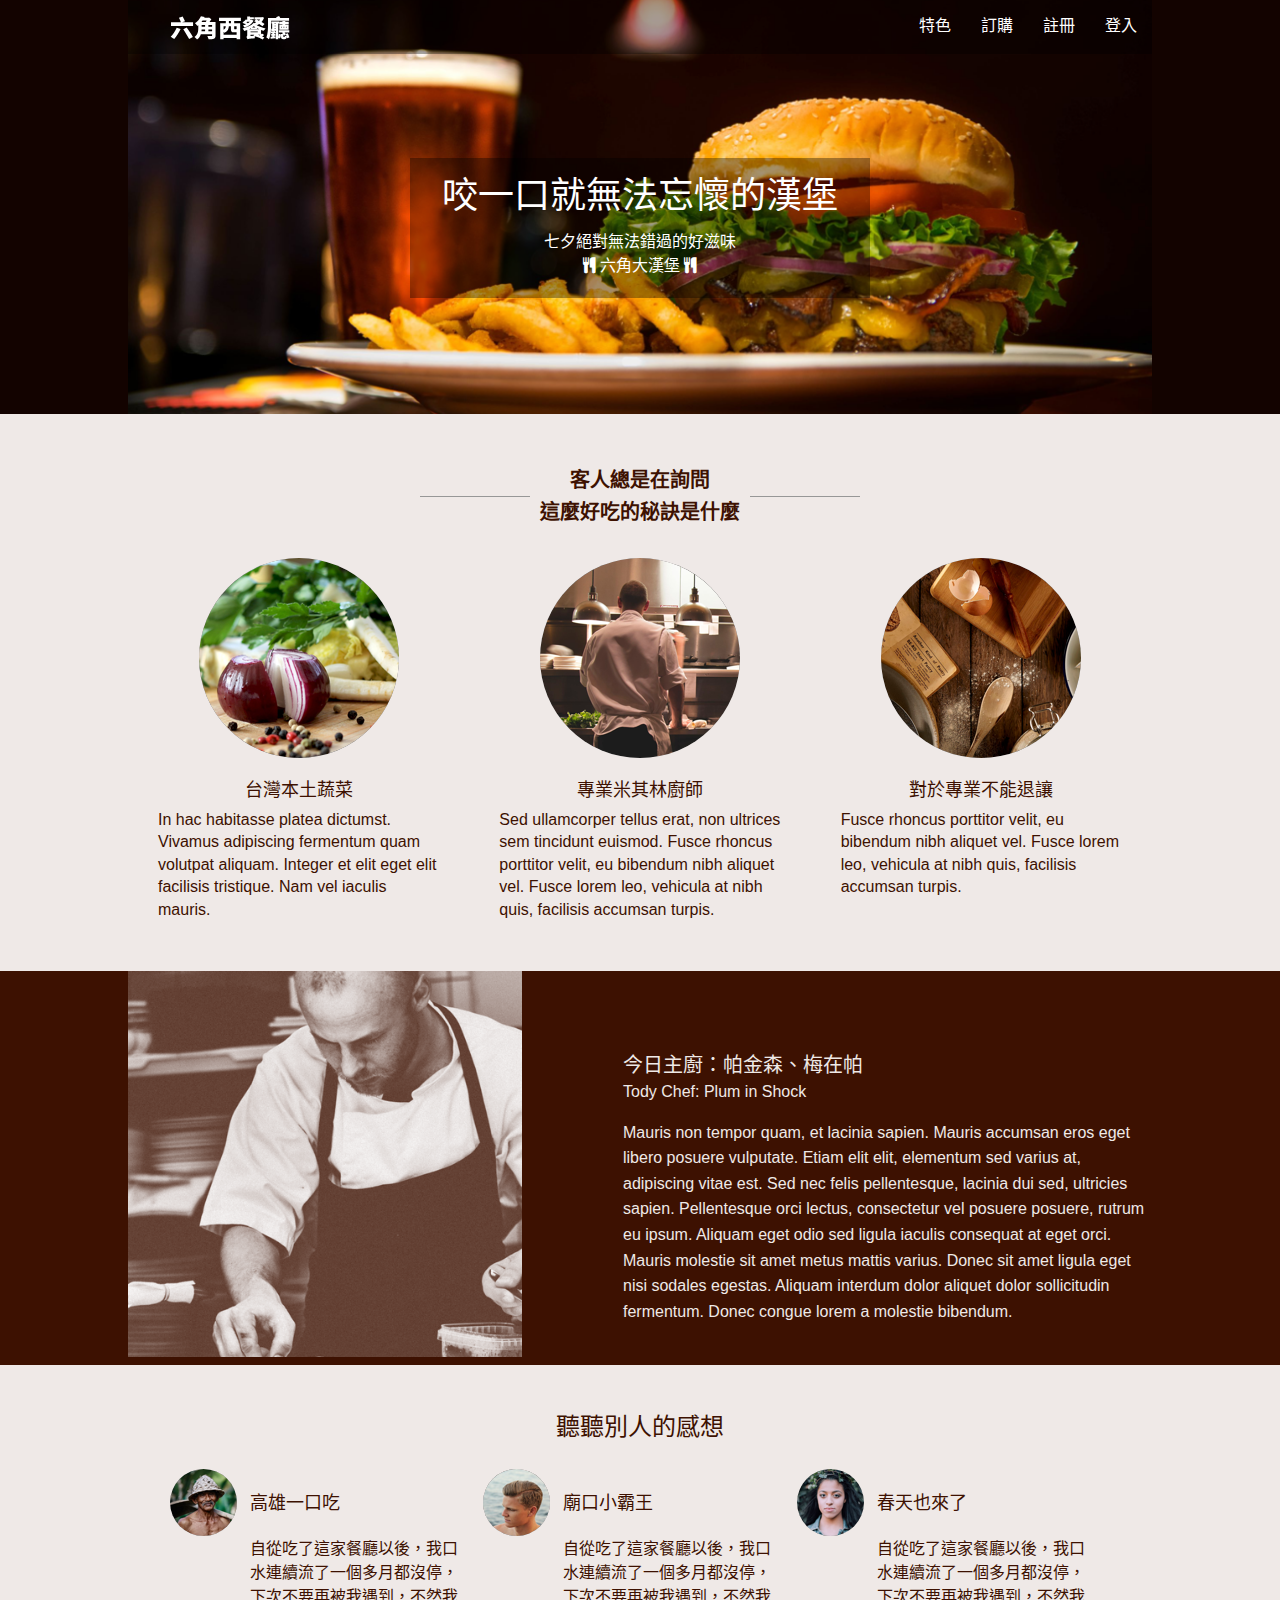
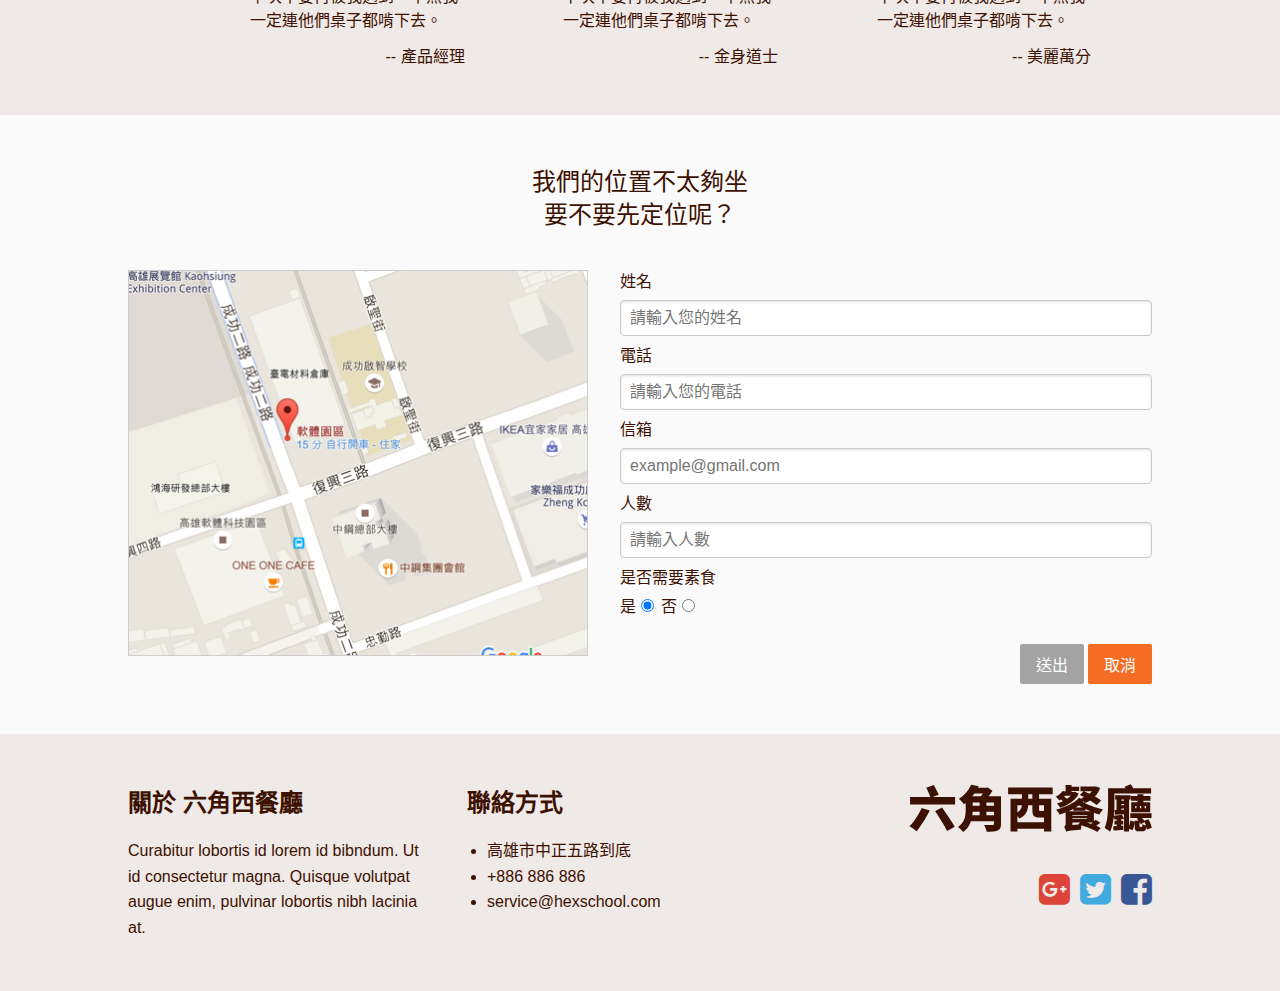
<file: index.html>
<!DOCTYPE html>
<html lang="zh-TW">
	<head>
		<meta charset="utf-8">
		<meta http-equiv="X-UA-Compatible" content="IE=edge,chrome=1">
		<meta name="viewport" content="width=device-width, initial-scale=1.0, shrink-to-fit=no">
		<title>六角西餐廳 - 您美味的新選擇</title>
		<link rel="shortcut icon" href="favicon.ico">
		<meta name='description' content='打破影音課程售後不理，我們在線上等著你。 ' />
		<meta property="og:title" content="帶你學到會的線上課程  | 六角學院" />
		<meta property="og:description" content="打破影音課程售後不理，我們在線上等著你。">
		<meta property="og:type" content="website" />
		<meta property="og:url" content="https://xxxxxx" />
		<meta property="og:image" content="https://firebasestorage.googleapis.com/v0/b/hexschool-api.appspot.com/o/web%2Fog-images%2Fjavascript_banner_0409.png?alt=media&token=30fd2575-b8f7-46ee-be90-011301f0cc61" />
		<meta content="Ryan chen" name="author">
		<link rel="stylesheet" href="https://maxcdn.bootstrapcdn.com/font-awesome/4.6.3/css/font-awesome.min.css">
		<link rel="stylesheet" href="css/forms-min.css">
		<link rel="stylesheet" href="css/custom.css">
		<!--[if lt IE 9]>
			<script src="https://cdnjs.cloudflare.com/ajax/libs/html5shiv/3.7.3/html5shiv.min.js"></script>
			<script src="https://cdnjs.cloudflare.com/ajax/libs/respond.js/1.4.2/respond.min.js"></script>
		<![endif]-->
	</head>
	<body>
		<div class="wrapper">
			<div class="header">
				<div class="row">
					<input type="checkbox" name="" id="hb">
	                <label for="hb" class="hb-btn"></label>
					<div class="menu">
						<h1 class="logo"><a href="index.html">六角西餐廳</a></h1>
						<ul>
							<li><a href="index.html">特色</a></li>
							<li><a href="ordercarts.html">訂購</a></li>
							<li><a href="register.html">註冊</a></li>
							<li><a href="login.html">登入</a></li>
						</ul>
					</div>
					<div class="clearfix"></div>
					<div class="banner-title">
						<h2>咬一口就無法忘懷的漢堡</h2>
						<span>七夕絕對無法錯過的好滋味</span>
						<br>
						<span><i class="fa fa-cutlery"></i> 六角大漢堡 <i class="fa fa-cutlery"></i></span>
					</div>
				</div>
			</div>		
			<div class="content">
				<div class="row">
					<div class="content-title">
						<h3>客人總是在詢問<br>這麼好吃的秘訣是什麼</h3>
					</div>
					<div class="secret-main">
						<ul>
							<li>
								<img src="img/feature_1.png" alt="">
								<h4>台灣本土蔬菜</h4>
								<p>In hac habitasse platea dictumst. Vivamus adipiscing fermentum quam volutpat aliquam. Integer et elit eget elit facilisis tristique. Nam vel iaculis mauris.</p>
							</li>
							<li>
								<img src="img/feature_2.png" alt="">
								<h4>專業米其林廚師</h4>
								<p>Sed ullamcorper tellus erat, non ultrices sem tincidunt euismod. Fusce rhoncus porttitor velit, eu bibendum nibh aliquet vel. Fusce lorem leo, vehicula at nibh quis, facilisis accumsan turpis.</p>
							</li>
							<li>
								<img src="img/feature_3.png" alt="">
								<h4>對於專業不能退讓</h4>
								<p>Fusce rhoncus porttitor velit, eu bibendum nibh aliquet vel. Fusce lorem leo, vehicula at nibh quis, facilisis accumsan turpis.</p>
							</li>
						</ul>
					</div>
				</div>
				<div class="today-chef">
					<div class="row">
						<div class="chef-img">
							<img src="img/main_chef_brown.png" alt="今日主廚">
						</div>
						<div class="chef">
							<h4>今日主廚：帕金森、梅在帕</h4>
							<p>Tody Chef: Plum in Shock</p>						
							<p>Mauris non tempor quam, et lacinia sapien. Mauris accumsan eros eget libero posuere vulputate. Etiam elit elit, elementum sed varius at, adipiscing vitae est. Sed nec felis pellentesque, lacinia dui sed, ultricies sapien. Pellentesque orci lectus, consectetur vel posuere posuere, rutrum eu ipsum. Aliquam eget odio sed ligula iaculis consequat at eget orci. Mauris molestie sit amet metus mattis varius. Donec sit amet ligula eget nisi sodales egestas. Aliquam interdum dolor aliquet dolor sollicitudin fermentum. Donec congue lorem a molestie bibendum.</p>
						</div>
					</div>
				</div>
				<div class="feeling">
					<div class="row">
						<h3>聽聽別人的感想</h3>
						<ul>
							<li>
								<img src="img/avatar_1.png" alt="">
								<div class="person">
									<h4>高雄一口吃</h4>
									<p>自從吃了這家餐廳以後，我口水連續流了一個多月都沒停，下次不要再被我遇到，不然我一定連他們桌子都啃下去。</p>
									<span> -- 產品經理</span>
								</div>
							</li>
							<li>
								<img src="img/avatar_2.png" alt="">
								<div class="person">
									<h4>廟口小霸王</h4>
									<p>自從吃了這家餐廳以後，我口水連續流了一個多月都沒停，下次不要再被我遇到，不然我一定連他們桌子都啃下去。</p>
									<span> -- 金身道士</span>
								</div>
							</li>
							<li>
								<img src="img/avatar_3.png" alt="">
								<div class="person">
									<h4>春天也來了</h4>
									<p>自從吃了這家餐廳以後，我口水連續流了一個多月都沒停，下次不要再被我遇到，不然我一定連他們桌子都啃下去。</p>
									<span> -- 美麗萬分</span>
								</div>
							</li>
						</ul>
					</div>
				</div>
				<div class="place">
					<div class="row">
						<h3>我們的位置不太夠坐<br>要不要先定位呢？</h3>
						<div class="connection">
							<div class="connetion-img">
								<img src="img/Map.png" alt="">
							</div>
							</div>
							<div class="contact-us">
								<form class="pure-form pure-form-stacked" action="index.html" method="get" accept-charset="utf-8">
									<label for="name">姓名</label>
									<input class="pure-input-1" type="text" id="name" name="name" placeholder="請輸入您的姓名" required>
									<label for="tel">電話</label>
									<input class="pure-input-1" type="tel" id="tel" name="tel" placeholder="請輸入您的電話" required>
									<label for="email">信箱</label>
									<input class="pure-input-1" type="email" id="email" name="email" placeholder="example@gmail.com">
									<label for="number">人數</label>
									<input class="pure-input-1" type="number" id="number" name="number" placeholder="請輸入人數">
									<label>是否需要素食</label>
									<label class="inline" for="vegetarianfood">是<input type="radio" name="vegetarianfood" id="vegetarianfood" value="是" placeholder="" checked=""></label>
									<label class="inline" for="food">否<input type="radio" name="vegetarianfood" id="food" value="否" placeholder=""></label>
								</form>
								<div class="contact-us-btn">
									<button class="btn btn-default" type="" value="送出">送出</button>
									<button class="btn btn-warning" type="" value="取消">取消</button>
								</div>
							</div>	
						</div>
					</div>
				</div>	
			</div>
			<div class="footer">
				<div class="row">
					<div class="about-hex">
						<h3>關於 六角西餐廳</h3>
						<p>Curabitur lobortis id lorem id bibndum. Ut id consectetur magna. Quisque volutpat augue enim, pulvinar lobortis nibh lacinia at. </p>
					</div>
					<div class="contact-hex">
						<h3>聯絡方式</h3>
						<ul style="list-style:disc;">
							<li>高雄市中正五路到底</li>
							<li>+886 886 886</li>
							<li>service@hexschool.com</li>
						</ul>
					</div>
					<div class="community-hex">
						<img src="img/logo_l@svg.svg" alt="">
						<div class="community-icon">
							<i class="fa fa-google-plus-square google-icon" aria-hidden="true"></i>
							<i class="fa fa-twitter-square twitter-icon" aria-hidden="true"></i>
							<i class="fa fa-facebook-square facebook-icon" aria-hidden="true"></i>
						</div>
					</div>
				</div>
			</div>
		</div>
	</body>
</html>
</file>
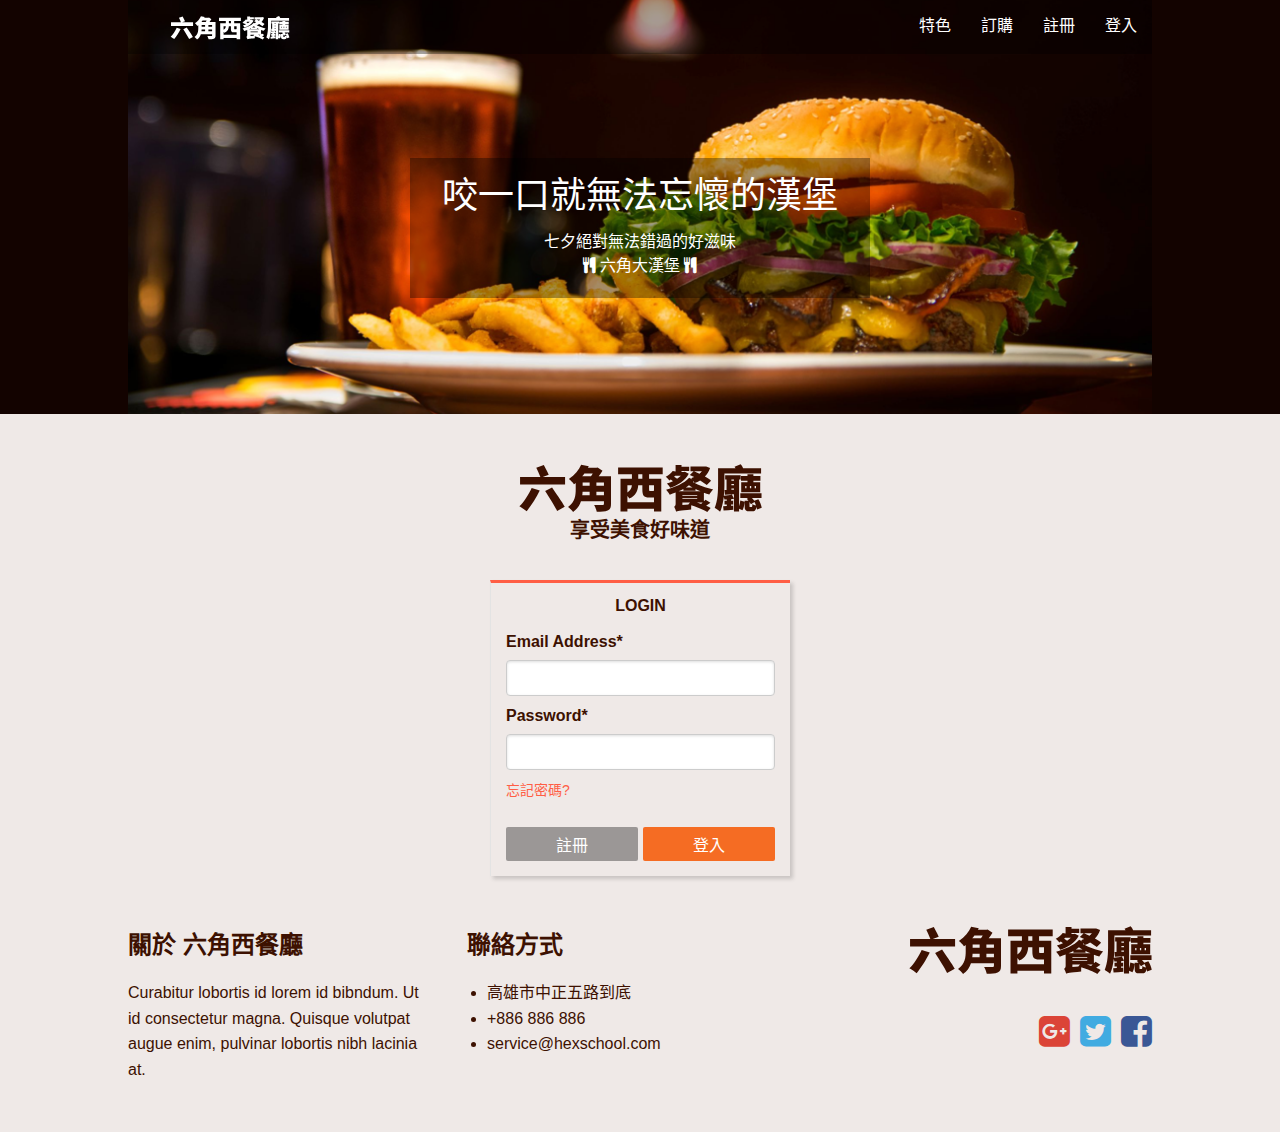
<file: login.html>
<!DOCTYPE html>
<html lang="zh-TW">
	<head>
		<meta charset="utf-8">
		<meta http-equiv="X-UA-Compatible" content="IE=edge,chrome=1">
		<meta name="viewport" content="width=device-width, initial-scale=1.0, shrink-to-fit=no">
		<title>六角西餐廳 - 您美味的新選擇</title>
		<link rel="shortcut icon" href="favicon.ico">
		<meta name='description' content='打破影音課程售後不理，我們在線上等著你。 ' />
		<meta property="og:title" content="帶你學到會的線上課程  | 六角學院" />
		<meta property="og:description" content="打破影音課程售後不理，我們在線上等著你。">
		<meta property="og:type" content="website" />
		<meta property="og:url" content="https://xxxxxx" />
		<meta property="og:image" content="https://firebasestorage.googleapis.com/v0/b/hexschool-api.appspot.com/o/web%2Fog-images%2Fjavascript_banner_0409.png?alt=media&token=30fd2575-b8f7-46ee-be90-011301f0cc61" />
		<meta content="Ryan chen" name="author">
		<link rel="stylesheet" href="https://maxcdn.bootstrapcdn.com/font-awesome/4.6.3/css/font-awesome.min.css">
		<link rel="stylesheet" href="css/forms-min.css">
		<link rel="stylesheet" href="css/custom.css">
		<!--[if lt IE 9]>
			<script src="https://cdnjs.cloudflare.com/ajax/libs/html5shiv/3.7.3/html5shiv.min.js"></script>
			<script src="https://cdnjs.cloudflare.com/ajax/libs/respond.js/1.4.2/respond.min.js"></script>
		<![endif]-->
	</head>
	<body>
		<div class="wrapper">
			<div class="header">
				<div class="row">
					<input type="checkbox" name="" id="hb">
	                <label for="hb" class="hb-btn"></label>
					<div class="menu">
						<h1 class="logo"><a href="index.html">六角西餐廳</a></h1>
						<ul>
							<li><a href="index.html">特色</a></li>
							<li><a href="ordercarts.html">訂購</a></li>
							<li><a href="register.html">註冊</a></li>
							<li><a href="login.html">登入</a></li>
						</ul>
					</div>
					<div class="clearfix"></div>
					<div class="banner-title">
						<h2>咬一口就無法忘懷的漢堡</h2>
						<span>七夕絕對無法錯過的好滋味</span>
						<br>
						<span><i class="fa fa-cutlery"></i> 六角大漢堡 <i class="fa fa-cutlery"></i></span>
					</div>
				</div>
			</div>		
			<div class="content">
				<div class="login-group">
					<img src="img/logo_l@svg.svg" alt="">
					<h3>享受美食好味道</h3>
					<div class="login">
						<form class="pure-form pure-form-stacked">
							<h4>LOGIN</h4>	
							<label for="email">Email Address*</label>
							<input class="pure-input-1" type="email" name="email" id="email" required>
							<label for="password">Password*</label>
							<input class="pure-input-1" type="password" name="password" id="password" required>
							<span class="forget-pass"><a href="#">忘記密碼?</a></span>
							<div class="login-btn">
								<button class="btn btn-default" type="button" value="註冊">註冊</button>
								<button class="btn btn-warning" type="button" value="登入">登入</button>
							</div>
						</form>	
					</div>
				</div>
			</div>
			<div class="footer">
				<div class="row">
					<div class="about-hex">
						<h3>關於 六角西餐廳</h3>
						<p>Curabitur lobortis id lorem id bibndum. Ut id consectetur magna. Quisque volutpat augue enim, pulvinar lobortis nibh lacinia at. </p>
					</div>
					<div class="contact-hex">
						<h3>聯絡方式</h3>
						<ul style="list-style:disc;">
							<li>高雄市中正五路到底</li>
							<li>+886 886 886</li>
							<li>service@hexschool.com</li>
						</ul>
					</div>
					<div class="community-hex">
						<img src="img/logo_l@svg.svg" alt="">
						<div class="community-icon">
							<i class="fa fa-google-plus-square google-icon" aria-hidden="true"></i>
							<i class="fa fa-twitter-square twitter-icon" aria-hidden="true"></i>
							<i class="fa fa-facebook-square facebook-icon" aria-hidden="true"></i>
						</div>
					</div>
				</div>
			</div>
		</div>
	</body>
</html>
</file>
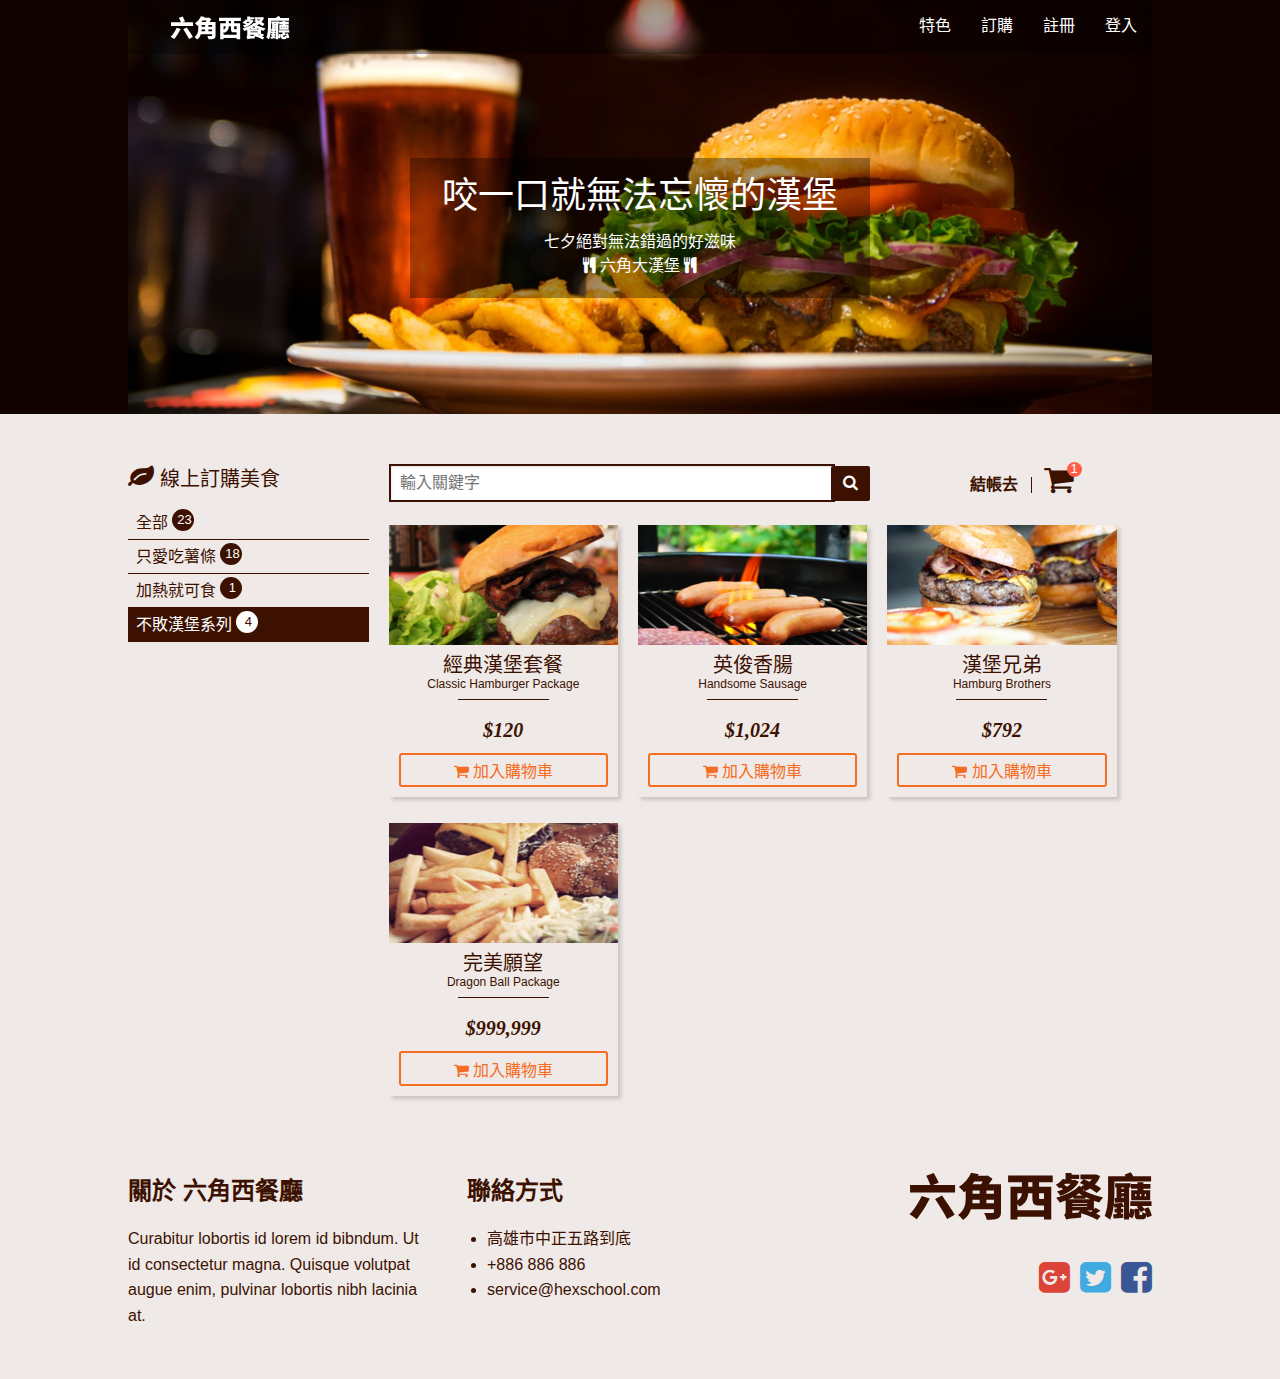
<file: ordercarts.html>
<!DOCTYPE html>
<html lang="zh-TW">
	<head>
		<meta charset="utf-8">
		<meta http-equiv="X-UA-Compatible" content="IE=edge,chrome=1">
		<meta name="viewport" content="width=device-width, initial-scale=1.0, shrink-to-fit=no">
		<title>六角西餐廳 - 您美味的新選擇</title>
		<link rel="shortcut icon" href="favicon.ico">
		<meta name='description' content='打破影音課程售後不理，我們在線上等著你。 ' />
		<meta property="og:title" content="帶你學到會的線上課程  | 六角學院" />
		<meta property="og:description" content="打破影音課程售後不理，我們在線上等著你。">
		<meta property="og:type" content="website" />
		<meta property="og:url" content="https://xxxxxx" />
		<meta property="og:image" content="https://firebasestorage.googleapis.com/v0/b/hexschool-api.appspot.com/o/web%2Fog-images%2Fjavascript_banner_0409.png?alt=media&token=30fd2575-b8f7-46ee-be90-011301f0cc61" />
		<meta content="Ryan chen" name="author">
		<link rel="stylesheet" href="https://maxcdn.bootstrapcdn.com/font-awesome/4.6.3/css/font-awesome.min.css">
		<link rel="stylesheet" href="css/forms-min.css">
		<link rel="stylesheet" href="css/custom.css">
		<!--[if lt IE 9]>
			<script src="https://cdnjs.cloudflare.com/ajax/libs/html5shiv/3.7.3/html5shiv.min.js"></script>
			<script src="https://cdnjs.cloudflare.com/ajax/libs/respond.js/1.4.2/respond.min.js"></script>
		<![endif]-->
	</head>
	<body>
		<div class="wrapper">
			<div class="header">
				<div class="row">
					<input type="checkbox" name="" id="hb">
	                <label for="hb" class="hb-btn"></label>
					<div class="menu">
						<h1 class="logo"><a href="index.html">六角西餐廳</a></h1>
						<ul>
							<li><a href="index.html">特色</a></li>
							<li><a href="ordercarts.html">訂購</a></li>
							<li><a href="register.html">註冊</a></li>
							<li><a href="login.html">登入</a></li>
						</ul>
					</div>
					<div class="clearfix"></div>
					<div class="banner-title">
						<h2>咬一口就無法忘懷的漢堡</h2>
						<span>七夕絕對無法錯過的好滋味</span>
						<br>
						<span><i class="fa fa-cutlery"></i> 六角大漢堡 <i class="fa fa-cutlery"></i></span>
					</div>
				</div>
			</div>		
			<div class="content-order">
				<div class="row">
					<div class="aside-list">
						<h3><i class="fa fa-leaf" aria-hidden="true"></i> 線上訂購美食</h3>
						<ul>
							<li><a href="#">全部 <span>23</span></a></li>
							<li><a href="#">只愛吃薯條 <span>18</span></a></li>
							<li><a href="#">加熱就可食 <span>1</span></a></li>
							<li class="active"><a href="#">不敗漢堡系列 <span>4</span></a></li>
						</ul>
					</div>
					<div class="list-menu">
						<div class="search-line">
							<form class="pure-form">
								<input class="input-search" type="search" name="search" placeholder="輸入關鍵字" required>
								<button type="submit" class="btn btn-search"> <i class="fa fa-search" aria-hidden="true"></i></button>
							</form>
							<div class="pay-block">
								<a href="#" class="pay">結帳去 </a>
								<i class="fa fa-shopping-cart" aria-hidden="true"></i>
								<span class="pay-mes">1</span>
							</div>
							<!-- <div class="clearfix"></div> -->
						</div>
						<div class="list-menu-order">
							<ul>
								<li>
									<div class="pay-menu-list">
										<!-- <img src="img/product_1.png" alt=""> -->
										<div class="food-img"></div>
										<div class="pay-info-group">
											<h3>經典漢堡套餐</h3>
											<span>Classic Hamburger Package</span>
											<hr>
											<span>$120 </span>
											<a href="#" class="btn btn-carts"><i class="fa fa-shopping-cart" aria-hidden="true"></i> 加入購物車</a>
										</div>
									</div>
								</li>
								<li>
									<div class="pay-menu-list">
										<!-- <img src="img/product_2.png" alt=""> -->
										<div class="food-img"></div>
										<div class="pay-info-group">
											<h3>英俊香腸</h3>
											<span>Handsome Sausage</span>
											<hr>
											<span>$1,024 </span>
											<a href="#" class="btn btn-carts"><i class="fa fa-shopping-cart" aria-hidden="true"></i> 加入購物車</a>
										</div>
									</div>
								</li>
								<li>
									<div class="pay-menu-list">
										<!-- <img src="img/product_3.png" alt=""> -->
										<div class="food-img"></div>
										<div class="pay-info-group">
											<h3>漢堡兄弟</h3>
											<span>Hamburg Brothers</span>
											<hr>
											<span>$792</span>
											<a href="#" class="btn btn-carts"><i class="fa fa-shopping-cart" aria-hidden="true"></i> 加入購物車</a>
										</div>
									</div>
								</li>
								<li>
									<div class="pay-menu-list">
										<!-- <img src="img/product_4.png" alt=""> -->
										<div class="food-img"></div>
										<div class="pay-info-group">
											<h3>完美願望</h3>
											<span>Dragon Ball Package</span>
											<hr>
											<span>$999,999 </span>
											<a href="#" class="btn btn-carts"><i class="fa fa-shopping-cart" aria-hidden="true"></i> 加入購物車</a>
										</div>
									</div>
								</li>
							</ul>
						</div>
					</div>
				</div>
			</div>
			<div class="footer">
				<div class="row">
					<div class="about-hex">
						<h3>關於 六角西餐廳</h3>
						<p>Curabitur lobortis id lorem id bibndum. Ut id consectetur magna. Quisque volutpat augue enim, pulvinar lobortis nibh lacinia at. </p>
					</div>
					<div class="contact-hex">
						<h3>聯絡方式</h3>
						<ul style="list-style:disc;">
							<li>高雄市中正五路到底</li>
							<li>+886 886 886</li>
							<li>service@hexschool.com</li>
						</ul>
					</div>
					<div class="community-hex">
						<img src="img/logo_l@svg.svg" alt="">
						<div class="community-icon">
							<i class="fa fa-google-plus-square google-icon" aria-hidden="true"></i>
							<i class="fa fa-twitter-square twitter-icon" aria-hidden="true"></i>
							<i class="fa fa-facebook-square facebook-icon" aria-hidden="true"></i>
						</div>
					</div>
				</div>
			</div>
		</div>
	</body>
</html>
</file>
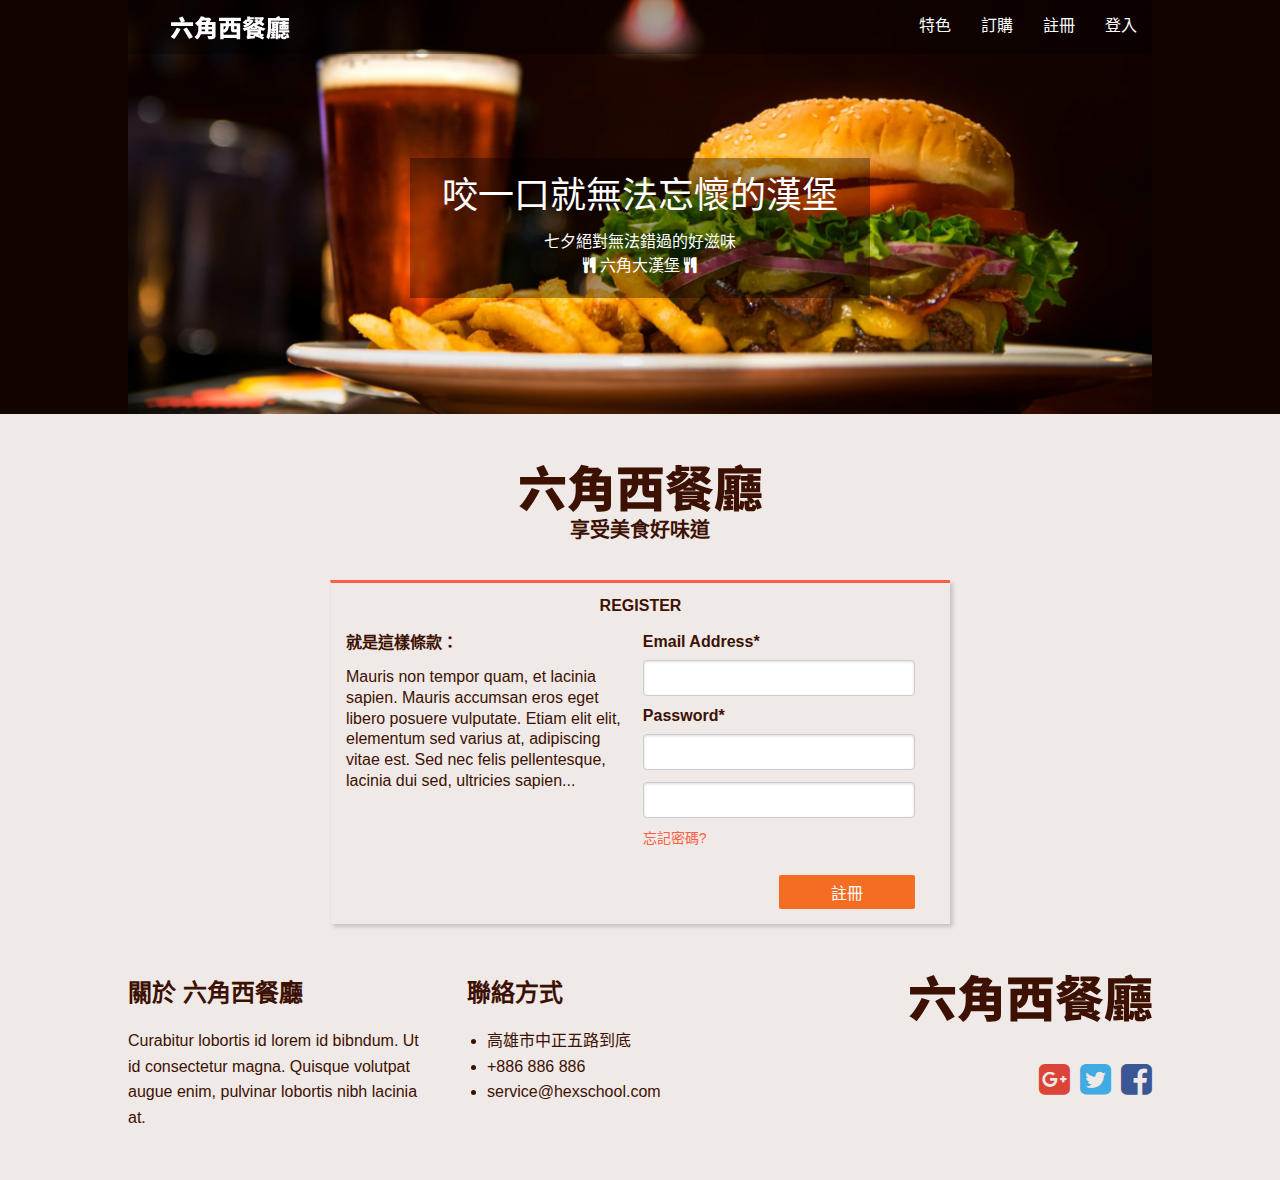
<file: register.html>
<!DOCTYPE html>
<html lang="zh-TW">
	<head>
		<meta charset="utf-8">
		<meta http-equiv="X-UA-Compatible" content="IE=edge,chrome=1">
		<meta name="viewport" content="width=device-width, initial-scale=1.0, shrink-to-fit=no">
		<title>六角西餐廳 - 您美味的新選擇</title>
		<link rel="shortcut icon" href="favicon.ico">
		<meta name='description' content='打破影音課程售後不理，我們在線上等著你。 ' />
		<meta property="og:title" content="帶你學到會的線上課程  | 六角學院" />
		<meta property="og:description" content="打破影音課程售後不理，我們在線上等著你。">
		<meta property="og:type" content="website" />
		<meta property="og:url" content="https://xxxxxx" />
		<meta property="og:image" content="https://firebasestorage.googleapis.com/v0/b/hexschool-api.appspot.com/o/web%2Fog-images%2Fjavascript_banner_0409.png?alt=media&token=30fd2575-b8f7-46ee-be90-011301f0cc61" />
		<meta content="Ryan chen" name="author">
		<link rel="stylesheet" href="https://maxcdn.bootstrapcdn.com/font-awesome/4.6.3/css/font-awesome.min.css">
		<link rel="stylesheet" href="css/forms-min.css">
		<link rel="stylesheet" href="css/custom.css">
		<!--[if lt IE 9]>
			<script src="https://cdnjs.cloudflare.com/ajax/libs/html5shiv/3.7.3/html5shiv.min.js"></script>
			<script src="https://cdnjs.cloudflare.com/ajax/libs/respond.js/1.4.2/respond.min.js"></script>
		<![endif]-->
	</head>
	<body>
		<div class="wrapper">
			<div class="header">
				<div class="row">
					<input type="checkbox" name="" id="hb">
	                <label for="hb" class="hb-btn"></label>
					<div class="menu">
						<h1 class="logo"><a href="index.html">六角西餐廳</a></h1>
						<ul>
							<li><a href="index.html">特色</a></li>
							<li><a href="ordercarts.html">訂購</a></li>
							<li><a href="register.html">註冊</a></li>
							<li><a href="login.html">登入</a></li>
						</ul>
					</div>
					<div class="clearfix"></div>
					<div class="banner-title">
						<h2>咬一口就無法忘懷的漢堡</h2>
						<span>七夕絕對無法錯過的好滋味</span>
						<br>
						<span><i class="fa fa-cutlery"></i> 六角大漢堡 <i class="fa fa-cutlery"></i></span>
					</div>
				</div>
			</div>		
			<div class="content">
				<div class="register-group">
					<img src="img/logo_l@svg.svg" alt="">
					<h3>享受美食好味道</h3>
					<div class="register clearfix">
						<h4>REGISTER</h4>	
						<div class="terms">
							<h4>就是這樣條款：</h4>
							<p>Mauris non tempor quam, et lacinia sapien. Mauris accumsan eros eget libero posuere vulputate. Etiam elit elit, elementum sed varius at, adipiscing vitae est. Sed nec felis pellentesque, lacinia dui sed, ultricies sapien...</p>
						</div>
						<form class="pure-form pure-form-stacked">
							<label for="email">Email Address*</label>
							<input class="pure-input-1" type="email" name="email" id="email" required>
							<label for="password">Password*</label>
							<input class="pure-input-1" type="password" name="password" id="password" required>
							<input class="pure-input-1" type="password" name="password" id="password" required>
							<span class="forget-pass"><a href="#">忘記密碼?</a></span>
							<div class="register-btn">
								<button class="btn btn-warning" type="button" value="註冊">註冊</button>
							</div>
						</form>
					</div>
				</div>
			</div>
			<div class="footer">
				<div class="row">
					<div class="about-hex">
						<h3>關於 六角西餐廳</h3>
						<p>Curabitur lobortis id lorem id bibndum. Ut id consectetur magna. Quisque volutpat augue enim, pulvinar lobortis nibh lacinia at. </p>
					</div>
					<div class="contact-hex">
						<h3>聯絡方式</h3>
						<ul style="list-style:disc;">
							<li>高雄市中正五路到底</li>
							<li>+886 886 886</li>
							<li>service@hexschool.com</li>
						</ul>
					</div>
					<div class="community-hex">
						<img src="img/logo_l@svg.svg" alt="">
						<div class="community-icon">
							<i class="fa fa-google-plus-square google-icon" aria-hidden="true"></i>
							<i class="fa fa-twitter-square twitter-icon" aria-hidden="true"></i>
							<i class="fa fa-facebook-square facebook-icon" aria-hidden="true"></i>
						</div>
					</div>
				</div>
			</div>
		</div>
	</body>
</html>
</file>
<file: css/forms-min.css>
/*!
Pure v1.0.0
Copyright 2013 Yahoo!
Licensed under the BSD License.
https://github.com/yahoo/pure/blob/master/LICENSE.md
*/
.pure-form input[type=text],.pure-form input[type=number],.pure-form input[type=search],.pure-form input[type=tel],.pure-form input[type=color],.pure-form input[type=password],.pure-form input[type=email],.pure-form input[type=url],.pure-form input[type=date],.pure-form input[type=month],.pure-form input[type=time],.pure-form input[type=datetime],.pure-form input[type=datetime-local],.pure-form input[type=week],.pure-form select,.pure-form textarea{padding:.5em .6em;display:inline-block;border:1px solid #ccc;box-shadow:inset 0 1px 3px #ddd;border-radius:4px;vertical-align:middle;box-sizing:border-box}.pure-form input:not([type]){padding:.5em .6em;display:inline-block;border:1px solid #ccc;box-shadow:inset 0 1px 3px #ddd;border-radius:4px;box-sizing:border-box}.pure-form input[type=color]{padding:.2em .5em}.pure-form input:not([type]):focus,.pure-form input[type=text]:focus,.pure-form input[type=number]:focus,.pure-form input[type=search]:focus,.pure-form input[type=tel]:focus,.pure-form input[type=color]:focus,.pure-form input[type=password]:focus,.pure-form input[type=email]:focus,.pure-form input[type=url]:focus,.pure-form input[type=date]:focus,.pure-form input[type=month]:focus,.pure-form input[type=time]:focus,.pure-form input[type=datetime]:focus,.pure-form input[type=datetime-local]:focus,.pure-form input[type=week]:focus,.pure-form select:focus,.pure-form textarea:focus{outline:0;border-color:#129FEA}.pure-form input[type=file]:focus,.pure-form input[type=radio]:focus,.pure-form input[type=checkbox]:focus{outline:#129FEA auto 1px}.pure-form .pure-checkbox,.pure-form .pure-radio{margin:.5em 0;display:block}.pure-form input:not([type])[disabled],.pure-form input[type=text][disabled],.pure-form input[type=number][disabled],.pure-form input[type=search][disabled],.pure-form input[type=tel][disabled],.pure-form input[type=color][disabled],.pure-form input[type=password][disabled],.pure-form input[type=email][disabled],.pure-form input[type=url][disabled],.pure-form input[type=date][disabled],.pure-form input[type=month][disabled],.pure-form input[type=time][disabled],.pure-form input[type=datetime][disabled],.pure-form input[type=datetime-local][disabled],.pure-form input[type=week][disabled],.pure-form select[disabled],.pure-form textarea[disabled]{cursor:not-allowed;background-color:#eaeded;color:#cad2d3}.pure-form input[readonly],.pure-form select[readonly],.pure-form textarea[readonly]{background-color:#eee;color:#777;border-color:#ccc}.pure-form input:focus:invalid,.pure-form select:focus:invalid,.pure-form textarea:focus:invalid{color:#b94a48;border-color:#e9322d}.pure-form input[type=file]:focus:invalid:focus,.pure-form input[type=radio]:focus:invalid:focus,.pure-form input[type=checkbox]:focus:invalid:focus{outline-color:#e9322d}.pure-form select{height:2.25em;border:1px solid #ccc;background-color:#fff}.pure-form select[multiple]{height:auto}.pure-form label{margin:.5em 0 .2em}.pure-form fieldset{margin:0;padding:.35em 0 .75em;border:0}.pure-form legend{display:block;width:100%;padding:.3em 0;margin-bottom:.3em;color:#333;border-bottom:1px solid #e5e5e5}.pure-form-stacked input:not([type]),.pure-form-stacked input[type=text],.pure-form-stacked input[type=number],.pure-form-stacked input[type=search],.pure-form-stacked input[type=tel],.pure-form-stacked input[type=color],.pure-form-stacked input[type=file],.pure-form-stacked input[type=password],.pure-form-stacked input[type=email],.pure-form-stacked input[type=url],.pure-form-stacked input[type=date],.pure-form-stacked input[type=month],.pure-form-stacked input[type=time],.pure-form-stacked input[type=datetime],.pure-form-stacked input[type=datetime-local],.pure-form-stacked input[type=week],.pure-form-stacked label,.pure-form-stacked select,.pure-form-stacked textarea{display:block;margin:.25em 0}.pure-form-aligned .pure-help-inline,.pure-form-aligned input,.pure-form-aligned select,.pure-form-aligned textarea,.pure-form-message-inline{display:inline-block;vertical-align:middle}.pure-form-aligned textarea{vertical-align:top}.pure-form-aligned .pure-control-group{margin-bottom:.5em}.pure-form-aligned .pure-control-group label{text-align:right;display:inline-block;vertical-align:middle;width:10em;margin:0 1em 0 0}.pure-form-aligned .pure-controls{margin:1.5em 0 0 11em}.pure-form .pure-input-rounded,.pure-form input.pure-input-rounded{border-radius:2em;padding:.5em 1em}.pure-form .pure-group fieldset{margin-bottom:10px}.pure-form .pure-group input,.pure-form .pure-group textarea{display:block;padding:10px;margin:0 0 -1px;border-radius:0;position:relative;top:-1px}.pure-form .pure-group input:focus,.pure-form .pure-group textarea:focus{z-index:3}.pure-form .pure-group input:first-child,.pure-form .pure-group textarea:first-child{top:1px;border-radius:4px 4px 0 0;margin:0}.pure-form .pure-group input:first-child:last-child,.pure-form .pure-group textarea:first-child:last-child{top:1px;border-radius:4px;margin:0}.pure-form .pure-group input:last-child,.pure-form .pure-group textarea:last-child{top:-2px;border-radius:0 0 4px 4px;margin:0}.pure-form .pure-group button{margin:.35em 0}.pure-form .pure-input-1{width:100%}.pure-form .pure-input-3-4{width:75%}.pure-form .pure-input-2-3{width:66%}.pure-form .pure-input-1-2{width:50%}.pure-form .pure-input-1-3{width:33%}.pure-form .pure-input-1-4{width:25%}.pure-form .pure-help-inline,.pure-form-message-inline{display:inline-block;padding-left:.3em;color:#666;vertical-align:middle;font-size:.875em}.pure-form-message{display:block;color:#666;font-size:.875em}@media only screen and (max-width :480px){.pure-form button[type=submit]{margin:.7em 0 0}.pure-form input:not([type]),.pure-form input[type=text],.pure-form input[type=number],.pure-form input[type=search],.pure-form input[type=tel],.pure-form input[type=color],.pure-form input[type=password],.pure-form input[type=email],.pure-form input[type=url],.pure-form input[type=date],.pure-form input[type=month],.pure-form input[type=time],.pure-form input[type=datetime],.pure-form input[type=datetime-local],.pure-form input[type=week],.pure-form label{margin-bottom:.3em;display:block}.pure-group input:not([type]),.pure-group input[type=text],.pure-group input[type=number],.pure-group input[type=search],.pure-group input[type=tel],.pure-group input[type=color],.pure-group input[type=password],.pure-group input[type=email],.pure-group input[type=url],.pure-group input[type=date],.pure-group input[type=month],.pure-group input[type=time],.pure-group input[type=datetime],.pure-group input[type=datetime-local],.pure-group input[type=week]{margin-bottom:0}.pure-form-aligned .pure-control-group label{margin-bottom:.3em;text-align:left;display:block;width:100%}.pure-form-aligned .pure-controls{margin:1.5em 0 0}.pure-form .pure-help-inline,.pure-form-message,.pure-form-message-inline{display:block;font-size:.75em;padding:.2em 0 .8em}}
</file>
<file: css/custom.css>
html, body, div, span, applet, object, iframe,
h1, h2, h3, h4, h5, h6, p, blockquote, pre,
a, abbr, acronym, address, big, cite, code,
del, dfn, em, img, ins, kbd, q, s, samp,
small, strike, strong, sub, sup, tt, var,
b, u, i, center,
dl, dt, dd, ol, ul, li,
fieldset, form, label, legend,
table, caption, tbody, tfoot, thead, tr, th, td,
article, aside, canvas, details, embed,
figure, figcaption, footer, header, hgroup,
menu, nav, output, ruby, section, summary,
time, mark, audio, video {
  margin: 0;
  padding: 0;
  border: 0;
  font-size: 100%;
  font: inherit;
  vertical-align: baseline; }

article, aside, details, figcaption, figure,
footer, header, hgroup, menu, nav, section {
  display: block; }

body {
  line-height: 1; }

ol, ul {
  list-style: none; }

blockquote, q {
  quotes: none; }

blockquote:before, blockquote:after,
q:before, q:after {
  content: '';
  content: none; }

table {
  border-collapse: collapse;
  border-spacing: 0; }

button {
  outline: none; }

a img {
  border: none; }

a {
  text-decoration: none;
  color: inherit; }

img {
  max-width: 100%;
  height: auto; }

*, *:before, *:after {
  -webkit-box-sizing: border-box;
  box-sizing: border-box; }

body {
  font-family: "Helvetica Neue", "Microsoft JhengHei", sans-serif;
  background-color: #EFE9E7; }

.btn {
    /* Structure */
    display: inline-block;
    zoom: 1;
    line-height: normal;
    white-space: nowrap;
    vertical-align: middle;
    text-align: center;
    cursor: pointer;
    -webkit-user-drag: none;
    -webkit-user-select: none;
    -moz-user-select: none;
    -ms-user-select: none;
    user-select: none;
    -webkit-box-sizing: border-box;
    box-sizing: border-box;
}


/* Firefox: Get rid of the inner focus border */

.btn::-moz-focus-inner {
    padding: 0;
    border: 0;
}


/* Inherit .pure-g styles */

.btn-group {
    letter-spacing: -0.31em;
    /* Webkit: collapse white-space between units */
    *letter-spacing: normal;
    /* reset IE < 8 */
    *word-spacing: -0.43em;
    /* IE < 8: collapse white-space between units */
    text-rendering: optimizespeed;
    /* Webkit: fixes text-rendering: optimizeLegibility */
}

.opera-only :-o-prefocus,
.btn-group {
    word-spacing: -0.43em;
}

.btn-group .btn {
    letter-spacing: normal;
    word-spacing: normal;
    vertical-align: top;
    text-rendering: auto;
}


/*csslint outline-none:false*/

.btn {
    font-family: inherit;
    font-size: 100%;
    padding: 0.5em 1em;
    color: #444;
    /* rgba not supported (IE 8) */
    color: rgba(0, 0, 0, 0.8);
    /* rgba supported */
    border: 1px solid #999;
    /*IE 6/7/8*/
    border: none transparent;
    /*IE9 + everything else*/
    background-color: #E6E6E6;
    text-decoration: none;
    border-radius: 2px;
}

.btn-hover,
.btn:hover,
.btn:focus {
    /* csslint ignore:start */
    filter: alpha(opacity=90);
    /* csslint ignore:end */
    background-image: -webkit-linear-gradient(transparent, rgba(0, 0, 0, 0.05) 40%, rgba(0, 0, 0, 0.1));
    background-image: -webkit-gradient(linear, left top, left bottom, from(transparent), color-stop(40%, rgba(0, 0, 0, 0.05)), to(rgba(0, 0, 0, 0.1)));
    background-image: -o-linear-gradient(transparent, rgba(0, 0, 0, 0.05) 40%, rgba(0, 0, 0, 0.1));
    background-image: linear-gradient(transparent, rgba(0, 0, 0, 0.05) 40%, rgba(0, 0, 0, 0.1));
}

.btn:focus {
    outline: 0;
}

.btn-active,
.btn:active {
    -webkit-box-shadow: 0 0 0 1px rgba(0, 0, 0, 0.15) inset, 0 0 6px rgba(0, 0, 0, 0.2) inset;
    box-shadow: 0 0 0 1px rgba(0, 0, 0, 0.15) inset, 0 0 6px rgba(0, 0, 0, 0.2) inset;
    border-color: #000\9;
}

.btn[disabled],
.btn-disabled,
.btn-disabled:hover,
.btn-disabled:focus,
.btn-disabled:active {
    border: none;
    background-image: none;
    /* csslint ignore:start */
    filter: alpha(opacity=40);
    /* csslint ignore:end */
    opacity: 0.40;
    cursor: not-allowed;
    -webkit-box-shadow: none;
    box-shadow: none;
    pointer-events: none;
}

.btn-hidden {
    display: none;
}

.btn-default,
.btn-primary,
.btn-warning,
.btn-selected,
.btn-search,
.btn-carts,
a.btn-primary,
a.btn-selected {
    color: #fff;
}

.btn-default {
    background: rgba(0, 0, 0, 0.35);
}

.btn-warning {
    background: #F56C23;
}

.btn-search {
    background: #3D1101;
}

.btn-carts {
    border: 2px solid #F56C23;
    color: #F56C23;
    border-radius: 3px;
    background-color: #EFE9E7;
    -webkit-transition: background-color .2s;
    -o-transition: background-color .2s;
    transition: background-color .2s;
}

.btn-carts:focus,
.btn-carts:hover,
.btn-carts:active {
    background-image: none;
    background-color: #F56C23;
    color: #fff;
}


/* Button Groups */

.btn-group .btn {
    margin: 0;
    border-radius: 0;
    border-right: 1px solid #111;
    /* fallback color for rgba() for IE7/8 */
    border-right: 1px solid rgba(0, 0, 0, 0.2);
}

.btn-group .btn:first-child {
    border-top-left-radius: 2px;
    border-bottom-left-radius: 2px;
}

.btn-group .btn:last-child {
    border-top-right-radius: 2px;
    border-bottom-right-radius: 2px;
    border-right: none;
}

.wrapper {
    margin-left: auto;
    margin-right: auto;
    min-width: 320px;
}

.row {
    max-width: 1024px;
    margin-left: auto;
    margin-right: auto;
}

.row:after {
    content: '';
    display: block;
    clear: both;
}

.header {
    background-color: #130300;
}

.header h1.logo {
    padding-left: 42px;
    padding-top: 16px;
    float: left;
}

.header h1.logo a {
    display: block;
    width: 120px;
    height: 24px;
    text-indent: 110%;
    overflow: hidden;
    white-space: nowrap;
    background: url(../img/logo_w@svg.svg) no-repeat;
}

.menu {
    background-color: rgba(0, 0, 0, 0.35);
    height: 54px;
}

.menu ul {
    float: right;
}

@media screen and (max-width: 767px) {
    .menu ul {
        overflow: hidden;
        max-height: 0;
        -webkit-transition: max-height 1.2s;
        -o-transition: max-height 1.2s;
        transition: max-height 1.2s;
        margin-top: 1px;
        position: absolute;
        z-index: 30;
        top: 58px;
        left: 0;
        right: 0;
        background: rgba(0, 0, 0, 0.9);
    }
}

.menu ul li {
    float: left;
    color: #fff;
}

@media screen and (max-width: 767px) {
    .menu ul li {
        float: none;
        border-bottom: 3px solid #fafafa;
        text-align: center;
    }
}

.menu ul li a {
    display: block;
    padding: 18px 15px 15px;
}

.menu ul li:hover,
.menu ul li:active,
.menu ul li:focus {
    border-bottom: 3px solid #FF5E45;
    color: #FF5E45;
}

.hb-btn {
    display: none;
    cursor: point;
    width: 40px;
    height: 40px;
    position: relative;
    right: 5px;
    top: 5px;
    float: right;
    margin-top: 4px;
    margin-right: 10px;
    cursor: pointer;
}

@media screen and (max-width: 767px) {
    .hb-btn {
        display: inline-block;
    }
}

.hb-btn:before {
    content: '';
    display: block;
    position: absolute;
    top: 0;
    right: 0;
    bottom: 0;
    left: 0;
    margin: auto;
    width: 80%;
    height: 3px;
    background-color: #fff;
    -webkit-box-shadow: 0px -10px 0px 0px #fff,
    0px 10px 0px 0px #fff;
    box-shadow: 0px -10px 0px 0px #fff,
    0px 10px 0px 0px #fff;
}

input#hb {
    position: absolute;
    opacity: 0;
    left: -100px;
}

input#hb:checked~.menu ul {
    max-height: 350px;
}

.header>.row {
    background-color: #000;
    background-image: url("../img/header_desktop.png");
    background-repeat: no-repeat;
    height: 414px;
    background-size: cover;
    background-position: center center;
    margin-bottom: 50px;
}

@media screen and (max-width: 568px) {
    .header>.row {
        background-image: url("../img/Bitmap.png");
    }
}

.banner-title {
    max-width: 460px;
    margin: 0 auto;
    background: rgba(0, 0, 0, 0.35);
    color: #fff;
    text-align: center;
    position: relative;
    padding: 20px;
    top: 25%;
}

.banner-title h2 {
    font-size: 36px;
    padding-bottom: 16px;
    font-weight: 300;
}

.banner-title span {
    line-height: 1.5;
    font-weight: 400;
}

.footer {
    padding: 50px 42px;
    color: #3D1101;
    line-height: 1.6;
}

.footer .row {
    position: relative;
}

.footer h3 {
    font-size: 24px;
    font-weight: 600;
    padding-bottom: 16px;
}

@media screen and (max-width: 568px) {
    .footer {
        padding: 50px 10px;
    }
}

@media screen and (max-width: 767px) {
    .about-hex {
        display: none;
    }
}

.about-hex,
.contact-hex {
    width: 299px;
    float: left;
    margin-right: 40px;
}

.contact-hex ul {
    padding-left: 20px;
}

@media screen and (max-width: 568px) {
    .contact-hex ul {
        margin-bottom: 30px;
    }
}

.community-hex {
    float: right;
}

.community-hex img {
    padding-bottom: 22px;
}

.community-icon {
    position: absolute;
    right: 0;
    font-size: 36px;
}

.google-icon {
    color: #DB4437;
}

.twitter-icon {
    color: #41ABE1;
}

.facebook-icon {
    color: #3A5795;
}

.content .content-title {
    text-align: center;
    width: 200px;
    margin: 0 auto 30px;
}

.content .content-title h3 {
    font-size: 20px;
    color: #3D1101;
    line-height: 32px;
    font-weight: 600;
    position: relative;
}

.content .content-title h3:before {
    content: '';
    display: block;
    width: 110px;
    height: 1px;
    background-color: #979797;
    position: absolute;
    top: 50%;
    left: -60%;
}

.content .content-title h3:after {
    content: '';
    display: block;
    width: 110px;
    height: 1px;
    background-color: #979797;
    position: absolute;
    top: 50%;
    right: -60%;
}

@media screen and (max-width: 568px) {
    .content .content-title h3:before,
    .content .content-title h3:after {
        display: none;
    }
}

.secret-main li {
    width: calc(100% / 3 - 60px);
    margin: 0px 30px 50px;
    text-align: center;
    float: left;
}

@media screen and (max-width: 568px) {
    .secret-main li {
        width: calc(100% - 60px);
    }
}

.secret-main img {
    border-radius: 50%;
    margin-bottom: 20px;
}

.secret-main h4 {
    margin-bottom: 10px;
    font-size: 18px;
    color: #3D1101;
}

.secret-main p {
    line-height: 1.4;
    color: #3D1101;
    text-align: left;
}

.today-chef {
    padding: 0 42px;
    background-color: #3D1101;
    line-height: 1.6;
}

@media screen and (max-width: 568px) {
    .today-chef {
        padding: 0 30px;
    }
}

.today-chef .chef-img {
    float: left;
    margin-right: 20px;
    max-width: calc(48% - 20px);
    overflow: hidden;
}

@media screen and (max-width: 568px) {
    .today-chef .chef-img {
        max-width: 100%;
        float: none;
        margin-right: 0px;
    }
}

.today-chef img {
    height: 386px;
    max-width: 470px;
}

@media screen and (max-width: 767px) {
    .today-chef img {
        position: relative;
        left: -95px;
    }
}

@media screen and (max-width: 568px) {
    .today-chef img {
        height: auto;
    }
}

.today-chef .chef {
    margin-left: 495px;
    padding-top: 80px;
    color: #EFE9E7;
}

@media screen and (max-width: 767px) {
    .today-chef .chef {
        margin-left: 0;
        padding: 15px 0;
    }
}

.today-chef h4 {
    line-height: 1.4;
    font-size: 20px;
}

.today-chef h4+p {
    margin-bottom: 15px;
}

.feeling {
    color: #3D1101;
    padding: 50px 0;
}

.feeling h3 {
    font-size: 24px;
    text-align: center;
    padding-bottom: 30px;
    font-weight: 500;
}

.feeling ul {
    padding: 0 42px;
}

.feeling ul li {
    width: 31.333333%;
    margin-right: 2%;
    float: left;
}

.feeling ul li .person {
    width: calc(100% - 80px);
    float: left;
}

@media screen and (max-width: 568px) {
    .feeling ul li .person {
        margin-bottom: 15px;
    }
}

@media screen and (max-width: 568px) {
    .feeling ul li {
        width: 100%;
        float: none;
    }
}

.feeling ul img {
    border-radius: 50%;
    float: left;
    width: 67px;
    height: 67px;
    margin-right: 13px;
}

.feeling ul h4 {
    font-size: 18px;
    padding: 25px 0;
}

.feeling ul p {
    line-height: 24px;
    padding-bottom: 16px;
}

.feeling ul span {
    float: right;
}

label {
    padding-bottom: 6px;
}

input {
    font-size: 16px;
    margin-bottom: 12px !important;
}

.place {
    padding: 50px 42px;
    color: #3D1101;
    background-color: #FAFAFA;
}

@media screen and (max-width: 568px) {
    .place {
        padding: 50px 10px;
    }
}

.place h3 {
    padding-bottom: 38px;
    text-align: center;
    line-height: 1.4;
    font-size: 24px;
    font-weight: 400;
}

.place .connetion-img {
    float: left;
    margin-right: 20px;
    max-width: calc(48% - 20px);
    overflow: hidden;
}

@media screen and (max-width: 568px) {
    .place .connetion-img {
        float: none;
        margin-right: 0;
        max-width: 100%;
        margin-bottom: 30px;
    }
}

.place img {
    height: 386px;
    max-width: 470px;
}

.place .contact-us {
    margin-left: 48%;
}

@media screen and (max-width: 1024px) {
    .place .contact-us {
        margin-left: 50%;
    }
}

@media screen and (max-width: 568px) {
    .place .contact-us {
        margin-left: 0;
    }
}

.place label.inline {
    display: inline;
}

.place form {
    margin-bottom: 20px;
}

.place .contact-us-btn {
    float: right;
}

.content-order {
    padding-left: 20px;
    padding-right: 20px;
}

.aside-list {
    width: 23.5%;
    color: #3D1101;
    float: left;
}

@media screen and (max-width: 1024px) {
    .aside-list {
        width: 25%;
    }
}

@media screen and (max-width: 568px) {
    .aside-list {
        width: 100%;
        margin-bottom: 5px;
    }
}

.aside-list h3 {
    font-size: 20px;
    margin-bottom: 16px;
}

.aside-list i.fa {
    font-size: 26px;
}

.aside-list li {
    line-height: 32px;
    border-bottom: 1px solid #3D1101;
    padding-top: 1px;
    padding-left: 8px;
}

.aside-list li a {
    display: block;
}

.aside-list li span {
    display: inline-block;
    padding-left: 2px;
    width: 22px;
    height: 22px;
    vertical-align: text-bottom;
    line-height: 21px;
    border-radius: 50%;
    background-color: #3D1101;
    color: #fff;
    text-align: center;
    font-size: 13px;
}

.aside-list li.active,
.aside-list li:hover,
.aside-list li:focus {
    background-color: #3D1101;
    color: #fff;
}

.aside-list li.active span,
.aside-list li:hover span,
.aside-list li:focus span {
    background-color: #fff;
    color: #3D1101;
}

.list-menu {
    width: 75%;
    float: left;
    padding-left: 20px;
}

@media screen and (max-width: 568px) {
    .list-menu {
        width: 100%;
        gloat: none;
        padding-left: 0px;
    }
}

.list-menu .search-line {
    margin-bottom: 26px;
    height: 35px;
}

.list-menu .search-line .pure-form {
    width: 65%;
    float: left;
}

@media screen and (max-width: 568px) {
    .list-menu .search-line .pure-form {
        width: 100%;
        float: none;
    }
}

.list-menu input.input-search {
    width: calc(100% - 40px);
    border: 2px solid #3D1101;
    border-radius: 0;
    -webkit-transition: border .5s;
    -o-transition: border .5s;
    transition: border .5s;
}

@media screen and (max-width: 568px) {
    .list-menu input.input-search {
        float: left;
        margin-top: 0.7em;
    }
}

.list-menu input.input-search:focus,
.list-menu input.input-search:active {
    border-color: #FF5E45;
}

.list-menu input.input-search:focus~button.btn-search,
.list-menu input.input-search:active~button.btn-search {
    background-color: #FF5E45;
}

.list-menu .btn-search {
    padding: 8px 12px 9px;
    margin-left: -8px;
    -webkit-transition: background-color .5s;
    -o-transition: background-color .5s;
    transition: background-color .5s;
    margin-bottom: 12px;
}

.pay-block {
    float: right;
    color: #3D1101;
    position: relative;
    margin-right: 63px;
}

@media screen and (max-width: 568px) {
    .pay-block {
        margin-right: 9px;
        margin-bottom: 10px;
    }
}

.pay-block a {
    display: inline-block;
    padding-right: 13px;
    margin-right: 7px;
    border-right: 1px solid;
    font-weight: 600;
    vertical-align: text-top;
}

.pay-block i.fa-shopping-cart {
    font-size: 32px;
}

span.pay-mes {
    position: absolute;
    top: -2px;
    right: -8px;
    width: 15px;
    height: 15px;
    line-height: 14px;
    color: #fff;
    background-color: #FF5E45;
    text-align: center;
    border-radius: 50%;
    font-size: 13px;
}

.list-menu-order {
    text-align: center;
    color: #3D1101;
}

.list-menu-order li {
    float: left;
    width: calc(33.33333% - 20px);
    -webkit-box-shadow: 3px 3px 4px 0px rgba(0, 0, 0, 0.16);
    box-shadow: 3px 3px 4px 0px rgba(0, 0, 0, 0.16);
    margin-right: 20px;
    margin-bottom: 26px;
}

.list-menu-order li:nth-child(1) .food-img {
    background-image: url(../img/product_1.png);
}

.list-menu-order li:nth-child(2) .food-img {
    background-image: url(../img/product_2.png);
}

.list-menu-order li:nth-child(3) .food-img {
    background-image: url(../img/product_3.png);
}

.list-menu-order li:nth-child(4) .food-img {
    background-image: url(../img/product_4.png);
}

.list-menu-order li img {
    padding-bottom: 11px;
}

@media screen and (max-width: 1024px) {
    .list-menu-order li {
        width: calc(48% - 20px);
    }
}

@media screen and (max-width: 568px) {
    .list-menu-order li {
        width: 100%;
    }
}

.pay-menu-list {
    padding-bottom: 10px;
}

.pay-menu-list .food-img {
    height: 120px;
    background-position: top center;
    background-repeat: no-repeat;
    margin-bottom: 10px;
}

.pay-menu-list .pay-info-group {
    padding-left: 10px;
    padding-right: 10px;
}

.pay-menu-list h3 {
    font-size: 20px;
    font-weight: 400;
}

.pay-menu-list h3+span {
    font-size: 12px;
    padding-bottom: 8px;
}

.pay-menu-list h3+Span~span {
    display: block;
    font-size: 20px;
    padding-bottom: 13px;
    font-family: Roboto-Light;
    font-weight: 600;
    font-style: italic;
}

.pay-menu-list hr {
    width: 91px;
    height: 3px;
    margin-bottom: 20px;
    border: 0;
    height: 1px;
    background: #3D1101;
}

.pay-menu-list a {
    display: block;
    padding-top: 0.2em;
    padding-bottom: 0.2em;
}

.login-group {
    max-width: 460px;
    margin: auto;
    color: #3D1101;
}

.login-group img {
    display: block;
    margin: auto;
    padding-bottom: 3px;
}

.login-group h3 {
    line-height: 1.5;
    padding-bottom: 35px;
    text-align: center;
    font-size: 20px;
    font-weight: bold;
}

.login-group .login-btn {
    text-align: center;
}

.login-group .login-btn .btn {
    padding: .3em;
}

.login-group .login-btn button {
    width: 49%;
}

.login {
    max-width: 300px;
    min-height: 273px;
    margin-left: auto;
    margin-right: auto;
    background: #EFE9E7;
    -webkit-box-shadow: 3px 3px 4px 0px rgba(0, 0, 0, 0.16);
    box-shadow: 3px 3px 4px 0px rgba(0, 0, 0, 0.16);
    border-top: 3px solid #FF5E45;
    border-left: 1px solid #e3e3e3;
    padding: 15px;
}

.login label {
    font-weight: 600;
}

.login h4 {
    text-align: center;
    font-weight: bold;
    padding-bottom: 16px;
}

.login .forget-pass {
    display: inline-block;
    font-size: 14px;
    color: #FF5E45;
    padding-bottom: 30px;
}

.register-group {
    max-width: 620px;
    margin: auto;
    color: #3D1101;
}

@media screen and (max-width: 568px) {
    .register-group {
        padding: 10px;
        margin-bottom: 10px;
    }
}

.register-group img {
    display: block;
    margin: auto;
    padding-bottom: 3px;
}

.register-group h3 {
    line-height: 1.5;
    padding-bottom: 35px;
    text-align: center;
    font-size: 20px;
    font-weight: bold;
}

.register-group .register-btn {
    text-align: right;
}

.register-group .register-btn .btn {
    padding: .3em;
}

.register-group .register-btn button {
    width: 50%;
}

.register {
    max-width: 620px;
    min-height: 316px;
    margin-left: auto;
    margin-right: auto;
    background: #EFE9E7;
    -webkit-box-shadow: 3px 3px 4px 0px rgba(0, 0, 0, 0.16);
    box-shadow: 3px 3px 4px 0px rgba(0, 0, 0, 0.16);
    border-top: 3px solid #FF5E45;
    border-left: 1px solid #e3e3e3;
    padding: 15px;
}

.register label {
    font-weight: 600;
}

.register h4 {
    text-align: center;
    font-weight: bold;
    padding-bottom: 16px;
}

.register .forget-pass {
    display: inline-block;
    font-size: 14px;
    color: #FF5E45;
    padding-bottom: 30px;
}

.register .terms {
    float: left;
    width: 47%;
}

@media screen and (max-width: 568px) {
    .register .terms {
        float: none;
        width: 100%;
        padding-bottom: 15px;
    }
}

.register .terms>h4 {
    font-size: 16px;
    text-align: left;
    padding-top: 5px;
}

.register .terms p {
    line-height: 1.3;
}

.register form {
    width: calc(53% - 40px);
    margin-left: 20px;
    float: left;
}

@media screen and (max-width: 568px) {
    .register form {
        width: 100%;
        margin-left: 0;
        float: none;
    }
}

.clearfix:after {
    content: '';
    display: block;
    clear: both;
}
</file>
